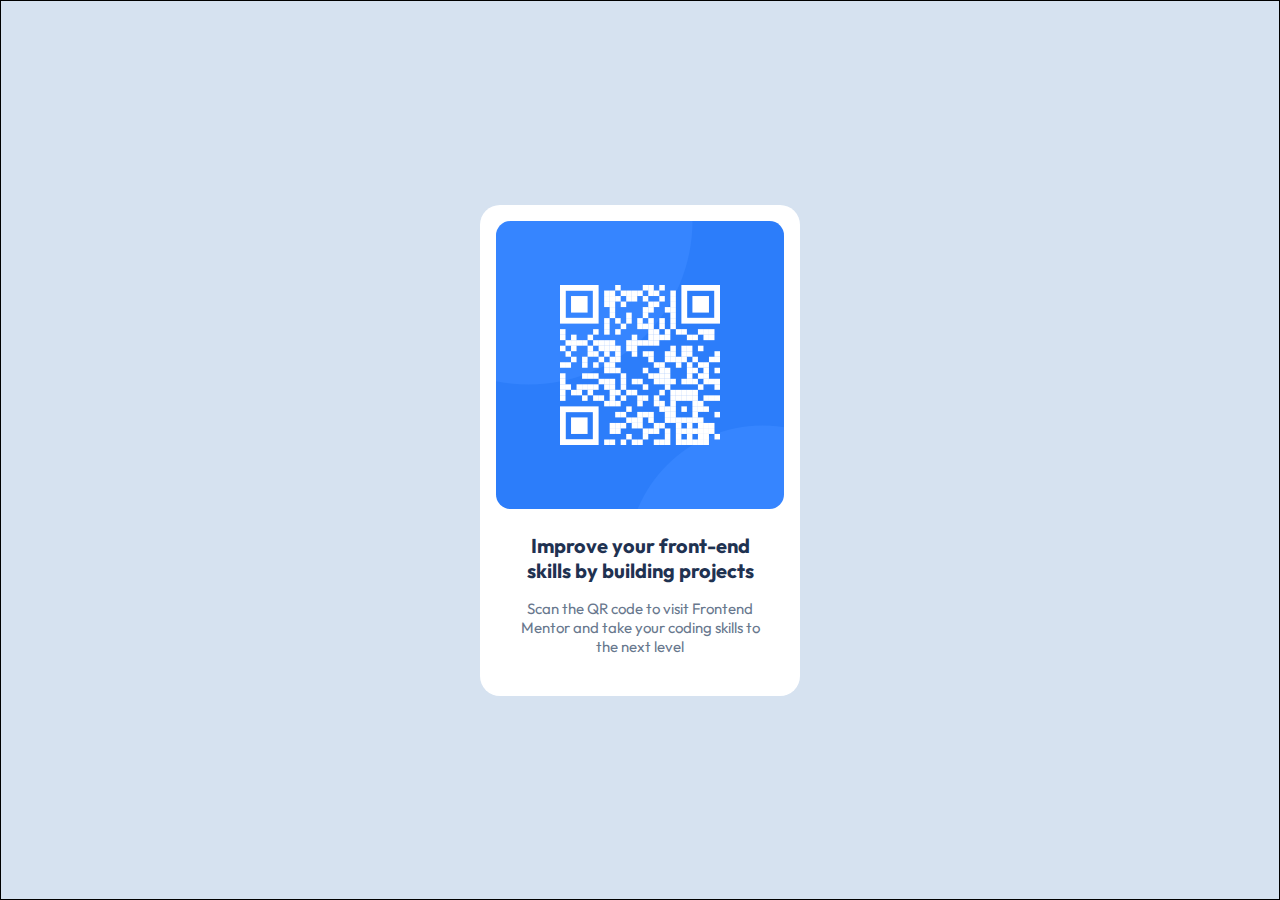
<file: index.html>
<!DOCTYPE html>
<html lang="en">
<head>
  <meta charset="UTF-8">
  <meta name="viewport" content="width=device-width, initial-scale=1.0"> <!-- displays site properly based on user's device -->

  <link rel="icon" type="image/png" sizes="32x32" href="./images/favicon-32x32.png">
  
  <title>Frontend Mentor | QR code component</title>
  <link rel="preconnect" href="https://fonts.googleapis.com">
  <link rel="preconnect" href="https://fonts.gstatic.com" crossorigin>
  <link href="https://fonts.googleapis.com/css2?family=Outfit:wght@100..900&display=swap" rel="stylesheet">
  <link rel="stylesheet" href="style.css">
</head>
<body>
  <div class="container">
    <div class="card-component">
      <img src="images/image-qr-code.png" alt="qr-code">
      <section class="info">
        <h1 align="center">Improve your front-end skills by building projects</h1>
        <p align="center">Scan the QR code to visit Frontend Mentor and take your coding skills to the next level
        </p>
      </section>
    </div>
  </div>
</body>
</html>
</file>
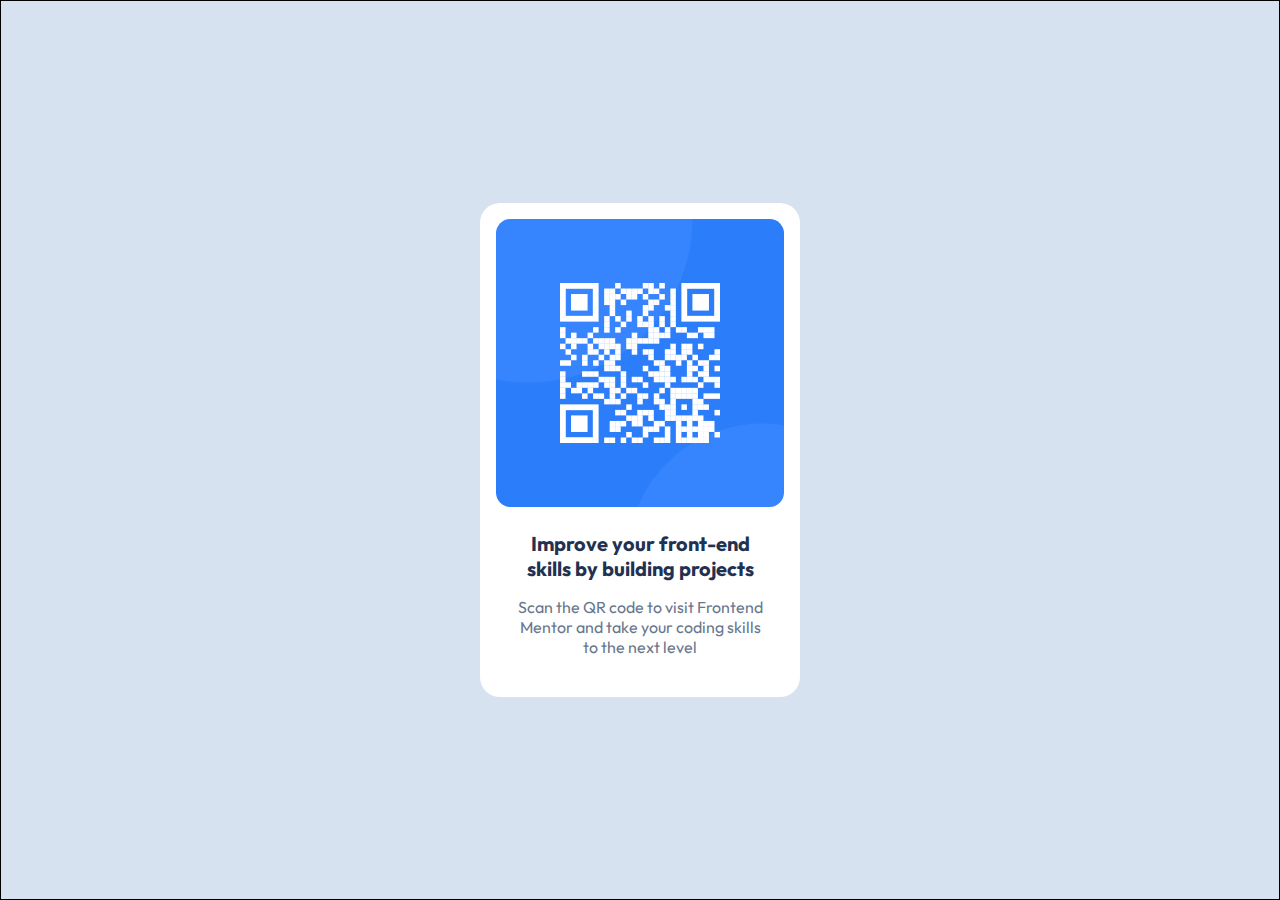
<file: qr-code-component-main/index.html>
<!DOCTYPE html>
<html lang="en">
<head>
  <meta charset="UTF-8">
  <meta name="viewport" content="width=device-width, initial-scale=1.0"> <!-- displays site properly based on user's device -->

  <link rel="icon" type="image/png" sizes="32x32" href="./images/favicon-32x32.png">
  
  <title>Frontend Mentor | QR code component</title>
  <link rel="preconnect" href="https://fonts.googleapis.com">
  <link rel="preconnect" href="https://fonts.gstatic.com" crossorigin>
  <link href="https://fonts.googleapis.com/css2?family=Outfit:wght@100..900&display=swap" rel="stylesheet">
  <link rel="stylesheet" href="style.css">
</head>
<body>

  <div class="container">
    <div class="card-component">
      <img src="images/image-qr-code.png" alt="qr-code">
      <section class="info">
        <h1 align="center">Improve your front-end skills by building projects</h1>
        <p align="center">Scan the QR code to visit Frontend Mentor and take your coding skills to the next level
        </p>
      </section>
    </div>
  </div>
  

</body>
</html>
</file>
<file: style.css>
:root {
    --White: hsl(0, 0%, 100%);
    --Slate-300: hsl(212, 45%, 89%);
    --Slate-500: hsl(216, 15%, 48%);
    --Slate-900: hsl(218, 44%, 22%);
}

* {
    font-family: 'outfit';
    box-sizing: border-box;
    margin: 0;
    border: 0;
}

.container {
    background-color: var(--Slate-300);
    height: 100vh;
    width: 100vw;
    min-height: 300px;
    min-width: 300px;
    border: 1px solid black;
    display: flex;
    align-items: center;
    justify-content: center;
}

.card-component {
    background-color: white;
    min-height: 320px;
    width: 320px;
    padding: 16px 16px 40px 16px;
    display: flex;
    flex-wrap: wrap;
    align-items: center;
    justify-content: center;
    border-radius: 20px;
}

img {
    margin-bottom: 24px;
}

h1 {
    color: var(--Slate-900);
    font-size: 20px;
    font-family: 'outfit';
    font-weight: 700;
    margin-bottom: 16px;
}

p {
    color: var(--Slate-500);
    font-size: 15px;
    font-weight: 400;
}

img{
    max-width: 288px;
    border-radius: 5%;
}

.info {
    padding: 0 16px;
}
</file>
<file: qr-code-component-main/style.css>
:root {
    --White: hsl(0, 0%, 100%);
    --Slate-300: hsl(212, 45%, 89%);
    --Slate-500: hsl(216, 15%, 48%);
    --Slate-900: hsl(218, 44%, 22%);
}

* {
    font-family: 'outfit';
    box-sizing: border-box;
    margin: 0;
    border: 0;
}

.container {
    background-color: var(--Slate-300);
    height: 100vh;
    width: 100vw;
    min-height: 300px;
    min-width: 300px;
    border: 1px solid black;
    display: flex;
    align-items: center;
    justify-content: center;
}

.card-component {
    background-color: white;
    min-height: 320px;
    width: 320px;
    padding: 16px 16px 40px 16px;
    display: flex;
    flex-wrap: wrap;
    align-items: center;
    justify-content: center;
    border-radius: 20px;
}

img {
    margin-bottom: 24px;
}

h1 {
    color: var(--Slate-900);
    font-size: 20px;
    font-family: 'outfit';
    margin-bottom: 16px;
}

p {
    color: var(--Slate-500);
}

img{
    max-width: 288px;
    border-radius: 5%;
}

.info {
    padding: 0 16px;
}
</file>
